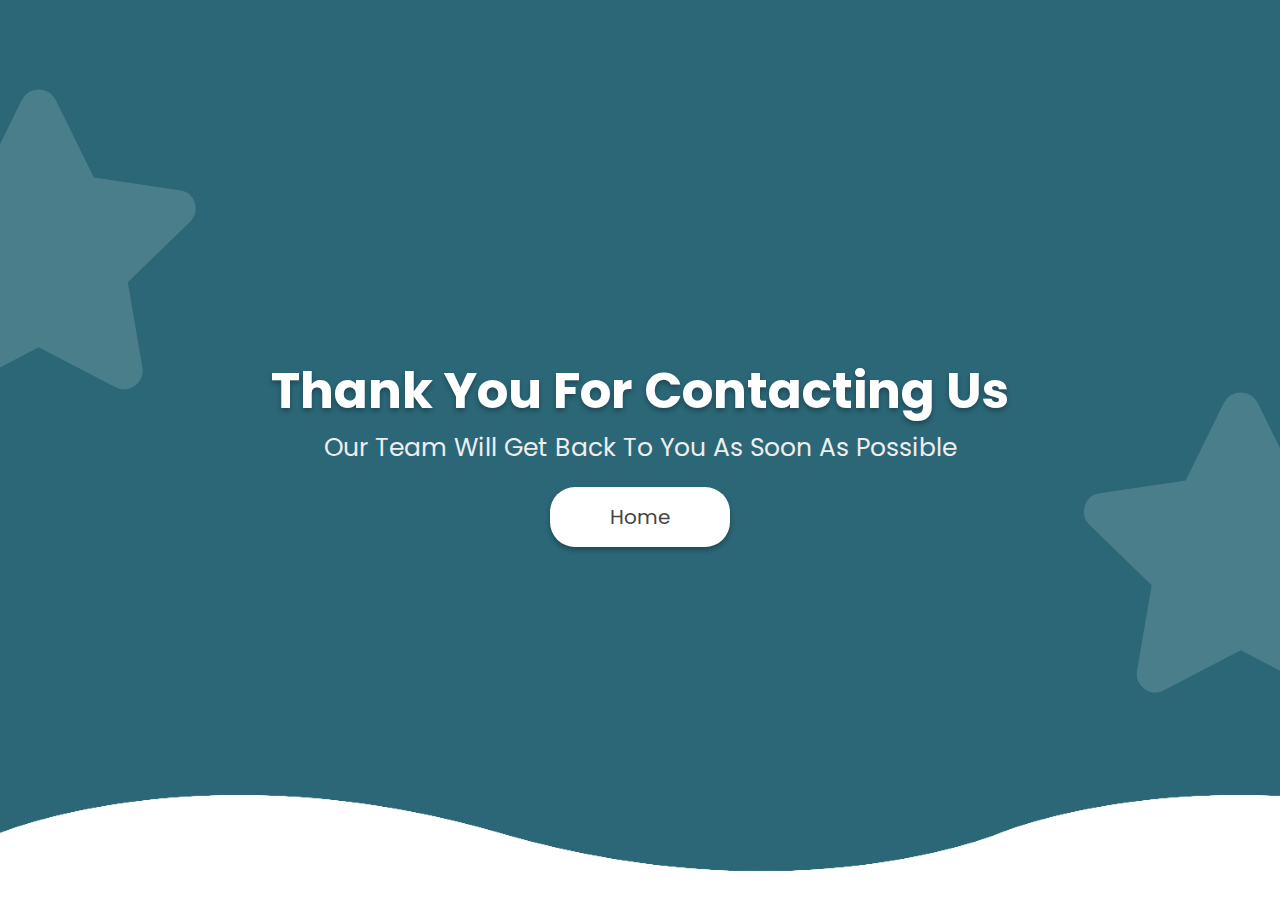
<file: thankyou.html>
<!DOCTYPE html>
<html lang="en">

<head>
  <meta charset="UTF-8">
  <meta name="viewport" content="width=device-width, initial-scale=1.0">

  <meta name="referrer" content="origin">
  
   <link rel="shortcut icon" type="image/png" href="images/favicon.png">

  <!-- font awesome file link  -->
  <link rel="stylesheet" href="https://cdnjs.cloudflare.com/ajax/libs/font-awesome/5.15.1/css/all.min.css">

  <!-- custom css file link  -->
  <link rel="stylesheet" href="css/style.css">

  <title>STAR WEB SERVICES</title>
</head>
<body>

<!-- thank you section starts  -->

<section id="home" class="home">

<h1 class="banner">thank you for contacting us</h1>
<h3 class="slogan">our team will get back to you as soon as possible</h3>
<a href="index.html"><button>home</button></a>


<div class="wave wave1"></div>
<div class="wave wave2"></div>
<div class="wave wave3"></div>

<div class="fas fa-star star1"></div>
<div class="fas fa-star star2"></div>


</section>
</body>
</html>

<!-- thank you section ends -->
</file>
<file: css/style.css>
@import url('https://fonts.googleapis.com/css2?family=Poppins:ital,wght@0,200;0,300;0,400;0,500;1,100;1,200;1,300;1,400;1,500&display=swap');

:root{
  --color:#2b6777;
}

*{
  font-family: 'Poppins', sans-serif;
  margin:0; 
  padding:0;
  box-sizing: border-box;
  text-transform: capitalize;
  transition: all .2s linear;
  text-decoration: none;
}

html{
  font-size: 62.5%;
  scroll-behavior: smooth;
}

body{
  overflow-x: hidden;
}

.heading{
  margin:2rem;
  padding-top: 6rem;
  display: inline-block;
  font-size: 3.5rem;
  color:var(--color);
  position: relative;
  letter-spacing: .2rem;
}

.heading::before, .heading::after{
  content: '';
  position: absolute;
  height: 2.5rem;
  width: 2.5rem;
  border-top:.4rem solid var(--color);
  border-left:.4rem solid var(--color);
}

.heading::before{
  top:5.8rem; left: -2rem;
}

.heading::after{
  bottom:-.5rem; right: -2rem;
  transform: rotate(180deg);
}



.header{
  display: flex;
  align-items: center;
  justify-content: space-between;
  width: 100%;
  padding:1rem 2rem;
  position: fixed;
  top:0; left: 0;
  z-index: 100;
}

.header .logo{
  font-size: 2.5rem;
  color:#fff;
}

.header .logo i{
  padding:0 .5rem;
}

.header .navbar ul{
  list-style-type: none;
  display: flex;
  align-items: center;
  justify-content: space-around;
}


.header .navbar ul li{
  margin:0 2rem;
}


.header .navbar ul li a{
  font-size: 2rem;
  color:#fff;
}

.header .navbar ul li a:hover{
  padding: 12px;
  border-radius: 8px;
  background-color:#ffffff;
  color:#2b6777;
  transition: .1s;
}

.header .fa-bars{
  color:#fff;
  cursor: pointer;
  font-size: 3rem;
  display: none;
}


.home{
  min-height: 100vh;
  width: 100vw;
  background:#2b6777;
  display: flex;
  align-items: center;
  justify-content: center;
  flex-flow: column;
  text-align: center;
  padding:0 1rem;
  position: relative;
  overflow: hidden !important;
}

.home .banner{
  color:#fff;
  font-size: 5rem;
  text-shadow: 0 .3rem .5rem rgba(0,0,0,.3);
}

.home .slogan{
  color:#eee;
  font-size: 2.5rem;
  font-weight: 400;
}

.home button{
  height: 6rem;
  width: 18rem;
  background:#fff;
  color: #444;
  cursor: pointer;
  border:none;
  outline: none;
  margin-top: 2rem;
  font-size: 2rem;
  font-weight: 400;
  box-shadow: 0 .3rem .5rem rgba(0,0,0,.3);
  border-radius: 25px;
}

.home button:hover{
  letter-spacing: .1rem;
}

.home .wave{
  position: absolute;
  bottom: -.5rem;
  left: 0;
  height:11rem;
  width: 100%;
  background: url(../images/wave.png);
  background-size: 100rem 11rem;
  background-repeat: repeat-x;
  animation:waves 10s linear infinite;
}

.home .wave2{
  animation-direction: reverse;
  opacity: .2;
}

.home .wave3{
  animation-duration: 4s;
  opacity: .5;
}

@keyframes waves{
  0%{
    background-position-x: 0;
  }
  100%{
    background-position-x: 100rem;
  }
}

.home .fa-star{
  position: absolute;
  font-size: 30rem;
  opacity: .15;
  color:#fff;
  animation: rotate 10s linear infinite;
}

.home .star1{
  top:10%; left: -13rem;
}

.home .star2{
  bottom:23%; right: -13rem;
  animation-direction: reverse;
}

@keyframes rotate{
  100%{
    transform: rotate(360deg);
  }
}

.about{
  min-height: 100vh;
  width: 100vw;
  text-align: center;
  position: relative;
  overflow: hidden;
}

.about .row{
  display: flex;
  align-items: center;
  justify-content: space-around;
  padding:0 4rem;
}

.about .row .content{
  text-align: justify;
}

.about .row .image img{
  width: 50vw;
}

.about .row .content h3{
  font-size: 3rem;
  color: var(--color);
}

.about .row .content p{
  font-size: 1.5rem;
  color: #333;
  padding:1rem 0;
}

.about::before, .about::after{
  content: '';
  position: absolute;
  z-index: -1;
  opacity:.2;
  border-radius: 50%;
}

.about::before{
  height:50rem;
  width:50rem;
  background:#ccc;
  bottom:-10rem; left:-10rem;
}

.about::after{
  height:60rem;
  width:60rem;
  background:var(--color);
  top:-10rem; right:-10rem;
}

.service{
  width: 100vw;
  text-align: center;
}

.service .row{
  margin:2rem 0;
  padding:0 2rem;
  display: flex;
  align-items: center;
  justify-content: center;
}

.service .row .image img{
  width:50vw;
  height:55vh;
}

.service .row .content{
  text-align: left;
  padding:0 3rem;
  text-align: justify;
}

.service .row .content h3{
  font-size: 3rem;
  color:var(--color);
}

.service .row .content p{
  font-size: 1.5rem;
  color:#333;
  padding:1rem 0;
}

.team{
  min-height: 100vh;
  width:100vw;
  text-align: center;
  background-color:  #ADD8E6;
}

.team .heading{
  color:#fff;
}

.team .heading::before, .team .heading::after{
  border-color:#fff;
}

.team .row{
  display: flex;
  align-items: center;
  justify-content: center;
  flex-wrap: wrap;
}

.team .row .card{
  height:35rem;
  width:27rem;
  background:#fff;
  text-align: center;
  margin:7rem 2rem;
  position: relative;
  overflow: hidden;
  -webkit-box-reflect: below .2rem linear-gradient(transparent 70%, #0004);
}

.team .row .card .image{
  margin:1rem 0;
  padding-top: 4rem;
}

.team .row .card .image img{
  height:13rem;
  width:13rem;
  border-radius: 50%;
  border:.5rem solid #fff;
  box-shadow: 0 0 .5rem rgba(0,0,0,.3);
  object-fit: cover;
}

.team .row .card .info h3{
  font-size: 2.5rem;
  color:#00416A;
}

.team .row .card .info span{
  font-size: 1.8rem;
  color:black;
}

.team .row .card .info .icons a{
  margin-top: 4rem;
  padding:0 1rem;
  font-size: 2rem;
  color:var(--color);
}

.team .row .card .info .icons a:hover{
  color:#52ab98;
}

.team .row .card::before, .team .row .card::after{
  content: '';
  position: absolute;
  border-radius: 50%;
  height:15rem;
  width:15rem;
  z-index: -1;
}

.team .row .card::before{
  background:var(--color);
  top:-3rem; right: -4rem;
}

.team .row .card::after{
  background:#c8d8e4;
  bottom:-3rem; left: -4rem;
}




.contact{
  min-height: 100vh;
  width: 100vw;
  text-align: center;
}

.contact .row{
  display: flex;
  align-items: center;
  justify-content: center;
}

.contact .row .image img{
  height: 70vh;
  width:50vw;
}

.contact .row .form-container{
  width: 50%;
  text-align: left;
  padding:0 5rem;
}

.contact .row .form-container input, textarea{
  text-transform: none;
  outline: none;
  border:none;
  height:4rem;
  background: none;
  border-radius: .5rem;
  box-shadow: .2rem .2rem .5rem rgba(0,0,0,.2);
  padding:0 1rem;
  margin:1rem 0;
  font-size: 1.6rem;
}

.contact .row .form-container .inputBox{
  width: 100%;
  display: flex;
}

.contact .row .form-container .inputBox input[type="text"]{
  width: 100%;
}

.contact .row .form-container input[type="email"]{
  width: 100%;
}

.contact .row .form-container input[type="text"]{
  width: 100%;
}


.contact .row .form-container textarea{
  width: 100%;
  height:20rem;
  padding:1rem; 
  resize: none;
}

.contact .row .form-container button[type="submit"]{
  background-color: var(--color);
  color:#fff;
  cursor: pointer;
  height:4rem; 
  width: 10rem;
  border-radius: 25px;
}

.contact .row .form-container button[type="submit"]:hover{
  opacity: .8;
}



.map-wrapper{
  max-width: auto;
  border: 4px solid var(--color)
}

.googlemap{
  width: 100%;
}



.faq{
  min-height: 100vh;
  width: 100vw;
  text-align: center;
  padding:0 2rem;
}

.faq .row{
  display: flex;
  align-items: center;
  justify-content: center;
  padding:0 2rem;
}

.faq .row .image img{
  height:70vh;
  width:50vw;
}

.faq .row .accordion-container{
  width: 50%;
  text-align: left;
}

.faq .row .accordion-container .accordion .accordion-header{
  background-color: var(--color);
  margin:1rem 0;
  box-shadow: .1rem .1rem .3rem rgba(0,0,0,.3);
  cursor: pointer;
}

.faq .row .accordion-container .accordion .accordion-header span{
  display: inline-block;
  text-align: center;
  height:4rem;
  width:5rem;
  line-height: 4rem;
  font-size: 2rem;
  background:#fff;
  color:#333;
  clip-path: polygon(0% 0%, 75% 0%, 100% 50%, 75% 100%, 0% 100%);
}

.faq .row .accordion-container .accordion .accordion-header h3{
  display: inline;
  color: #fff;
  font-weight: 400;
  padding-left: .5rem;
  font-size: 1.5rem;
}

.faq .row .accordion-container .accordion .accordion-body{
  padding:1rem;
  color:#444;
  box-shadow: .1rem .1rem .3rem rgba(0,0,0,.3);
  font-size: 1.3rem;
  display: none;
}

.faq .row .accordion-container .accordion:nth-child(1) .accordion-body{
  display: block;
}



.footer{
  width:100%;
  display: flex;
  align-items: center;
  justify-content: center;
  padding: 4rem;
  margin-top: 1rem;
  background:var(--color);
}

.footer h1{
  color:#fff;
  letter-spacing: .1rem;
  font-weight: 400;
}




.scroll-top {
  height: 60px;
  width: 60px;
  background-color:black;
  position: fixed;
  bottom: 10px;
  right: 10px;
  cursor: pointer;
  border-radius: 50%;
  box-shadow: 0px 0px 20px rgba(0, 0, 0, 0.336);
  /* hover effect default */
  transform: scale(0.9);
  transition: 0.3s ease-in-out transform;
  /* for centering the icon */
  display: flex;
  align-items: center;
  justify-content: center;
}
.scroll-top svg {
  width: 50%;
  color: white;
  pointer-events: none;
}

.scroll-top:hover {
  transform: scale(1);
}






/* media queries  */

@media (max-width:768px){

  html{
    font-size: 50%;
  }

  .header .fa-bars{
    display: block;
  }

  .header .navbar{
    position: fixed;
    top:-120%; left: 0;
    height: auto;
    width: 100%;
    background-color: #fff;
    z-index: 1000;
    border-top: .1rem solid rgba(0,0,0,.3);
  }

  .header .navbar ul{
    height: 100%;
    width: 100%;
    flex-flow: column;
  }

  .header .navbar ul li{
    margin:1rem 0;
  }

  .header .navbar ul li a{
    color: #444;
    font-size: 2.4rem;
  }

  .header .fa-times{
    transform: rotate(180deg);
  }

  .header .nav-toggle{
    top:5.8rem;
  }

  .home .banner{
    font-size: 4rem;
  }

  .home .slogan{
    font-size: 1.7rem;
  }

  .about .row{
    flex-flow: column-reverse;
    padding:0 2rem;
  }

  .about .row .content{
    margin-top: 8rem;
  }

  .about .row .image img{
    width: 100vw;
  }

  .service .row{
    flex-flow: column-reverse;
  }

  .service .row:nth-child(even){
    flex-flow: column;
  }

  .service .row .image img{
    width: 100vw;
  }

  .service .row .content{
    padding:2rem 0;
  }

  .contact .row{
    flex-flow: column;
  }

  .contact .row .image img{
    width: 100vw;
  }

  .contact .row .form-container{
    width: 100%;
    padding:0 1.5rem;
  }

  .faq{
    padding:0;
  }

  .faq .row{
    padding:0 1rem;
    flex-flow: column;
  }

  .faq .row .image img{
    width:100vw;
  }

  .faq .row .accordion-container{
    width:100%;
  }

  .footer{
    margin-top: 3rem;
    font-size: 7px;
  }

  .scroll-top{
    height: 45px;
    width: 45px;
  }

  .scroll-top svg {
    width: 40%;
    color: white;
  }
  
  
  .map-wrapper{
    margin-top: 40px;
  }


}
</file>
